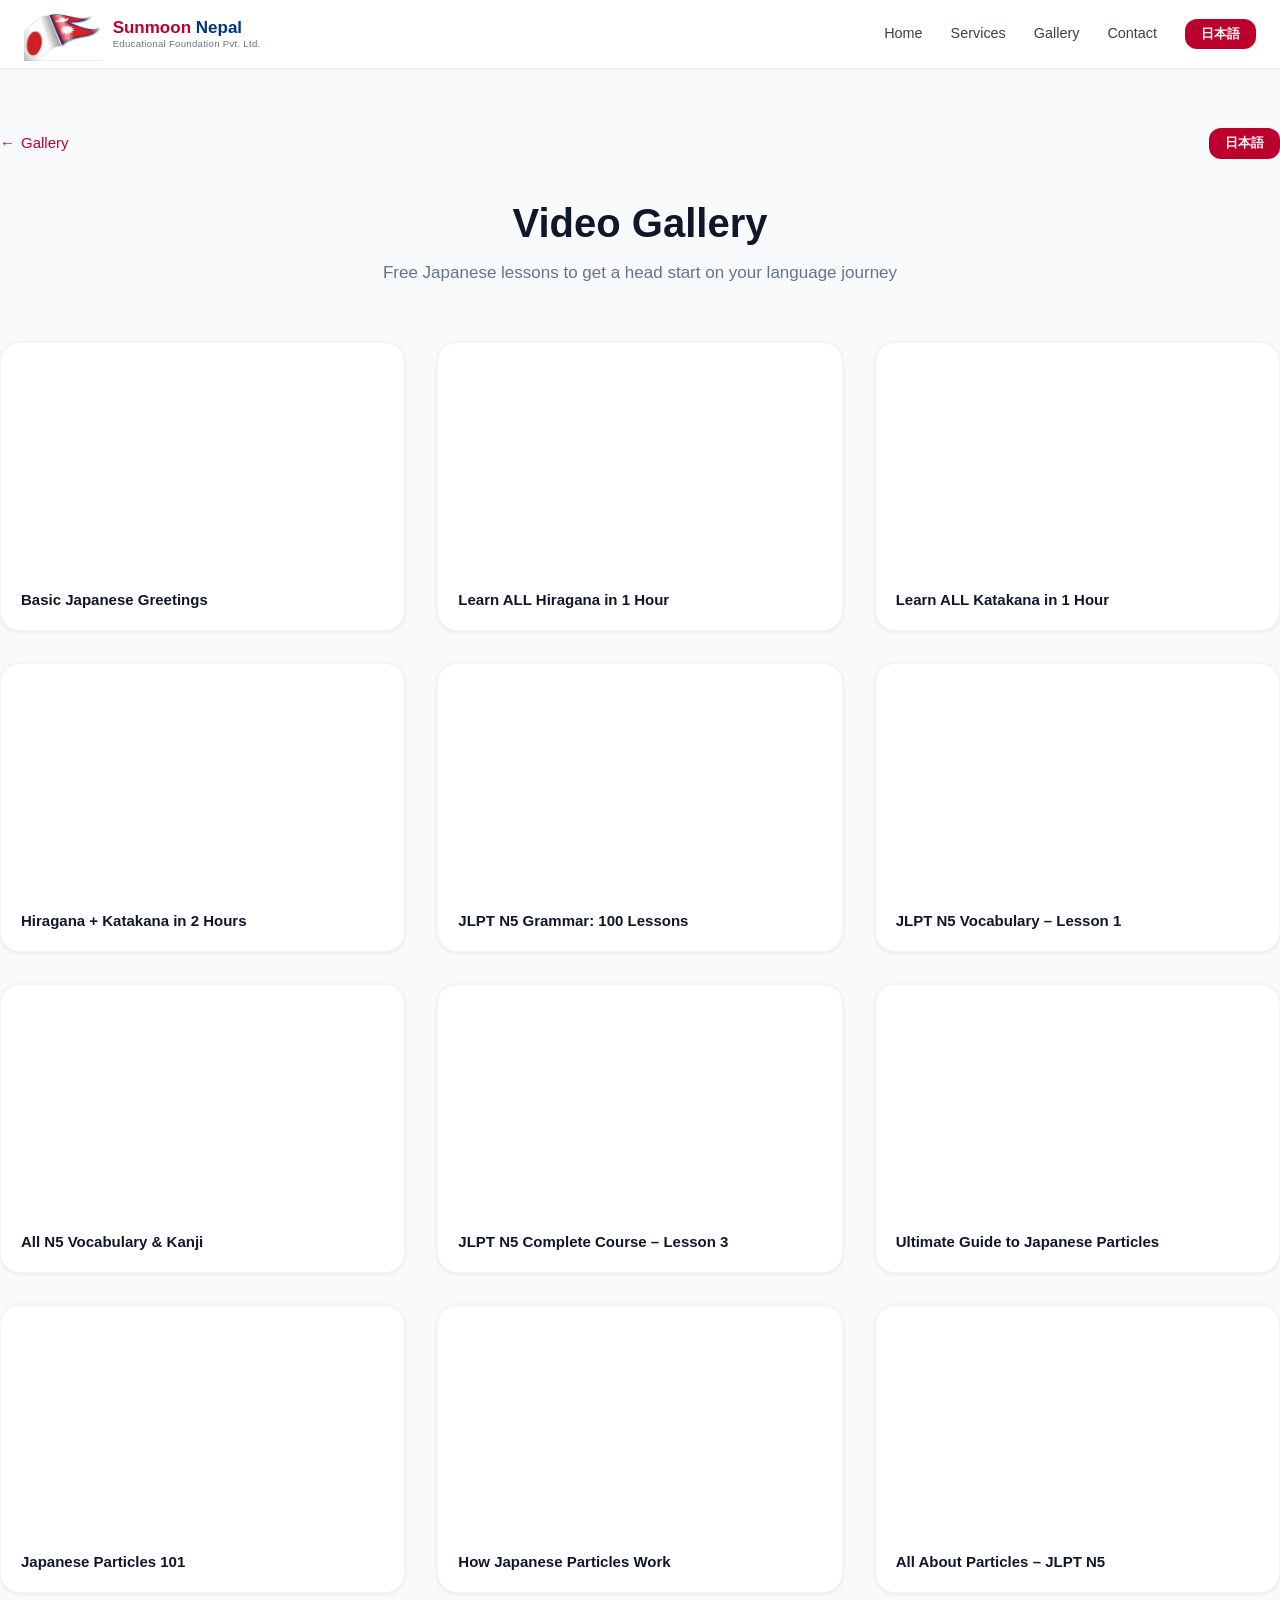
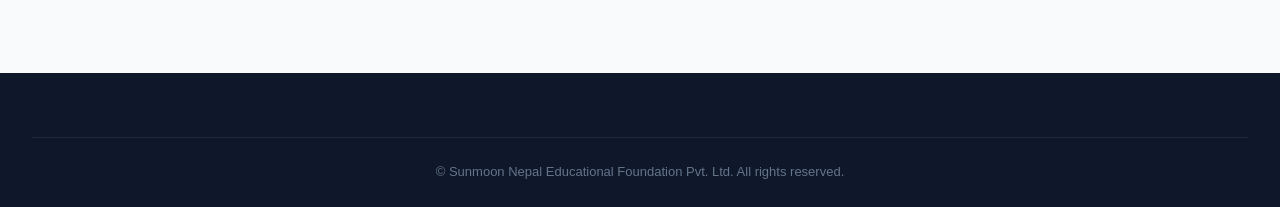
<file: full-gallery.html>
<!DOCTYPE html>
<html lang="en">
<head>
  <meta charset="UTF-8">
  <meta name="viewport" content="width=device-width, initial-scale=1.0">
  <link rel="icon" type="image/png" href="logo.png?v=<?= filemtime('logo.png') ?>">
  <title>Full Gallery – Sunmoon Nepal Educational Foundation Pvt. Ltd.</title>
  <link rel="stylesheet" href="css/style.css?v=<?= filemtime('css/style.css') ?>">
  <style>
    .gallery-page { min-height: 100vh; background: var(--bg-light); padding-top: 80px; }
    .gallery-page-inner { padding: 3rem 0 5rem; }
    .gallery-topbar {
      display: flex;
      justify-content: space-between;
      align-items: center;
      flex-wrap: wrap;
      gap: 1rem;
      margin-bottom: 2.5rem;
    }
    .back-link {
      display: inline-flex;
      align-items: center;
      gap: 0.375rem;
      color: var(--primary);
      text-decoration: none;
      font-size: 0.9375rem;
      font-weight: 500;
    }
    .back-link:hover { text-decoration: underline; }
    .full-gallery-grid {
      display: grid;
      grid-template-columns: 1fr;
      gap: 2rem;
    }
    @media (min-width: 640px)  { .full-gallery-grid { grid-template-columns: repeat(2, 1fr); } }
    @media (min-width: 1024px) { .full-gallery-grid { grid-template-columns: repeat(3, 1fr); } }
  </style>
</head>
<body>

  <!-- ===== NAVBAR (simplified for gallery page) ===== -->
  <nav id="navbar">
    <div class="nav-container">
      <a href="index.html#home" class="nav-logo">
        <img src="logo.png?v=<?= filemtime('logo.png') ?>" alt="Sunmoon Nepal Educational Foundation Pvt. Ltd." class="nav-logo-img">
        <div class="nav-brand">
          <span class="nav-brand-name"><span class="brand-sun">Sunmoon</span> <span class="brand-moon">Nepal</span></span>
          <span class="nav-brand-sub">Educational Foundation Pvt. Ltd.</span>
        </div>
      </a>
      <div class="nav-links">
        <a href="index.html#home" class="nav-link" data-key="nav.home">Home</a>
        <a href="index.html#services" class="nav-link" data-key="nav.services">Services</a>
        <a href="index.html#gallery" class="nav-link" data-key="nav.gallery">Gallery</a>
        <a href="index.html#contact" class="nav-link" data-key="nav.contact">Contact</a>
        <button class="lang-btn" id="langToggle" onclick="toggleLanguage()">日本語</button>
      </div>
      <div class="nav-mobile">
        <button class="lang-btn" id="langToggleMobile" onclick="toggleLanguage()">日本語</button>
        <button class="menu-btn" id="menuBtn" onclick="toggleMenu()" aria-label="Toggle menu">
          <span class="menu-icon" id="menuIcon">&#9776;</span>
        </button>
      </div>
    </div>
    <div class="mobile-menu" id="mobileMenu">
      <a href="index.html#home" class="mobile-link" data-key="nav.home" onclick="closeMenu()">Home</a>
      <a href="index.html#services" class="mobile-link" data-key="nav.services" onclick="closeMenu()">Services</a>
      <a href="index.html#gallery" class="mobile-link" data-key="nav.gallery" onclick="closeMenu()">Gallery</a>
      <a href="index.html#contact" class="mobile-link" data-key="nav.contact" onclick="closeMenu()">Contact</a>
    </div>
  </nav>

  <!-- ===== GALLERY PAGE ===== -->
  <div class="gallery-page">
    <div class="container gallery-page-inner">
      <div class="gallery-topbar">
        <a href="index.html#gallery" class="back-link">
          &#8592; <span data-key="nav.gallery">Gallery</span>
        </a>
        <button class="lang-btn" onclick="toggleLanguage()" id="langTogglePage">日本語</button>
      </div>

      <div class="section-header">
        <h2 data-key="gallery.title">Video Gallery</h2>
        <p data-key="gallery.subtitle">Learn from our educational content and success stories</p>
      </div>

      <div class="full-gallery-grid">

        <div class="video-card">
          <div class="video-wrapper">
            <iframe src="https://www.youtube.com/embed/6xlQ6g1yH64" title="Basic Japanese Greetings"
              allow="accelerometer; autoplay; clipboard-write; encrypted-media; gyroscope; picture-in-picture"
              allowfullscreen loading="lazy"></iframe>
          </div>
          <div class="video-info"><h3>Basic Japanese Greetings</h3></div>
        </div>

        <div class="video-card">
          <div class="video-wrapper">
            <iframe src="https://www.youtube.com/embed/6p9Il_j0zjc" title="Learn ALL Hiragana in 1 Hour"
              allow="accelerometer; autoplay; clipboard-write; encrypted-media; gyroscope; picture-in-picture"
              allowfullscreen loading="lazy"></iframe>
          </div>
          <div class="video-info"><h3>Learn ALL Hiragana in 1 Hour</h3></div>
        </div>

        <div class="video-card">
          <div class="video-wrapper">
            <iframe src="https://www.youtube.com/embed/s6DKRgtVLGA" title="Learn ALL Katakana in 1 Hour"
              allow="accelerometer; autoplay; clipboard-write; encrypted-media; gyroscope; picture-in-picture"
              allowfullscreen loading="lazy"></iframe>
          </div>
          <div class="video-info"><h3>Learn ALL Katakana in 1 Hour</h3></div>
        </div>

        <div class="video-card">
          <div class="video-wrapper">
            <iframe src="https://www.youtube.com/embed/_wZHqOghvSs" title="Learn All Kana: Hiragana + Katakana in 2 Hours"
              allow="accelerometer; autoplay; clipboard-write; encrypted-media; gyroscope; picture-in-picture"
              allowfullscreen loading="lazy"></iframe>
          </div>
          <div class="video-info"><h3>Hiragana + Katakana in 2 Hours</h3></div>
        </div>

        <div class="video-card">
          <div class="video-wrapper">
            <iframe src="https://www.youtube.com/embed/PCRwPK2ZLvQ" title="JLPT N5 Grammar – 100 Lessons for Beginners"
              allow="accelerometer; autoplay; clipboard-write; encrypted-media; gyroscope; picture-in-picture"
              allowfullscreen loading="lazy"></iframe>
          </div>
          <div class="video-info"><h3>JLPT N5 Grammar: 100 Lessons</h3></div>
        </div>

        <div class="video-card">
          <div class="video-wrapper">
            <iframe src="https://www.youtube.com/embed/sRJTzeXz05k" title="JLPT N5 Vocabulary Lesson 1"
              allow="accelerometer; autoplay; clipboard-write; encrypted-media; gyroscope; picture-in-picture"
              allowfullscreen loading="lazy"></iframe>
          </div>
          <div class="video-info"><h3>JLPT N5 Vocabulary – Lesson 1</h3></div>
        </div>

        <div class="video-card">
          <div class="video-wrapper">
            <iframe src="https://www.youtube.com/embed/B2M-XXdbFAs" title="All N5 Vocabulary and Kanji"
              allow="accelerometer; autoplay; clipboard-write; encrypted-media; gyroscope; picture-in-picture"
              allowfullscreen loading="lazy"></iframe>
          </div>
          <div class="video-info"><h3>All N5 Vocabulary &amp; Kanji</h3></div>
        </div>

        <div class="video-card">
          <div class="video-wrapper">
            <iframe src="https://www.youtube.com/embed/WnYOnkIOPgo" title="JLPT N5 Complete Course for Beginners – Lesson 3"
              allow="accelerometer; autoplay; clipboard-write; encrypted-media; gyroscope; picture-in-picture"
              allowfullscreen loading="lazy"></iframe>
          </div>
          <div class="video-info"><h3>JLPT N5 Complete Course – Lesson 3</h3></div>
        </div>

        <div class="video-card">
          <div class="video-wrapper">
            <iframe src="https://www.youtube.com/embed/i9yqJggtYzo" title="The Ultimate Guide to Japanese Particles"
              allow="accelerometer; autoplay; clipboard-write; encrypted-media; gyroscope; picture-in-picture"
              allowfullscreen loading="lazy"></iframe>
          </div>
          <div class="video-info"><h3>Ultimate Guide to Japanese Particles</h3></div>
        </div>

        <div class="video-card">
          <div class="video-wrapper">
            <iframe src="https://www.youtube.com/embed/sndn1HDFbaQ" title="Japanese Particles 101"
              allow="accelerometer; autoplay; clipboard-write; encrypted-media; gyroscope; picture-in-picture"
              allowfullscreen loading="lazy"></iframe>
          </div>
          <div class="video-info"><h3>Japanese Particles 101</h3></div>
        </div>

        <div class="video-card">
          <div class="video-wrapper">
            <iframe src="https://www.youtube.com/embed/x0D5DgJOzgY" title="How Japanese Particles Work"
              allow="accelerometer; autoplay; clipboard-write; encrypted-media; gyroscope; picture-in-picture"
              allowfullscreen loading="lazy"></iframe>
          </div>
          <div class="video-info"><h3>How Japanese Particles Work</h3></div>
        </div>

        <div class="video-card">
          <div class="video-wrapper">
            <iframe src="https://www.youtube.com/embed/dtWPtXfbS8o" title="All About Particles – JLPT N5 Guide"
              allow="accelerometer; autoplay; clipboard-write; encrypted-media; gyroscope; picture-in-picture"
              allowfullscreen loading="lazy"></iframe>
          </div>
          <div class="video-info"><h3>All About Particles – JLPT N5</h3></div>
        </div>

      </div>
    </div>
  </div>

  <!-- ===== FOOTER ===== -->
  <footer id="footer">
    <div class="container">
      <div class="footer-bottom">
        <p>© <span id="year"></span> Sunmoon Nepal Educational Foundation Pvt. Ltd. All rights reserved.</p>
      </div>
    </div>
  </footer>

  <script src="js/main.js?v=<?= filemtime('js/main.js') ?>"></script>
  <script>
    // sync the extra lang toggle button on this page
    document.getElementById('langTogglePage').addEventListener('click', function() {
      this.textContent = currentLang === 'en' ? '日本語' : 'English';
    });
  </script>
</body>
</html>
</file>
<file: css/style.css>
/* ===== RESET & BASE ===== */
*, *::before, *::after { box-sizing: border-box; margin: 0; padding: 0; }
html { scroll-behavior: smooth; }
body {
  font-family: 'Poppins', -apple-system, BlinkMacSystemFont, sans-serif;
  color: #0f172a;
  line-height: 1.6;
  background: #fff;
}
img { max-width: 100%; display: block; }

/* ===== VARIABLES ===== */
:root {
  --primary:        #BC002D;
  --primary-hover:  #9b0025;
  --primary-light:  #fff0f3;
  --secondary:      #003580;
  --secondary-light:#e8edf8;
  --accent:         #E8B84B;
  --text-dark:      #0f172a;
  --text-gray:      #64748b;
  --text-light:     #94a3b8;
  --bg-light:       #f8fafc;
  --bg-white:       #ffffff;
  --shadow-sm:      0 1px 4px rgba(0,0,0,.08);
  --shadow:         0 4px 16px rgba(0,0,0,.10);
  --shadow-lg:      0 12px 40px rgba(0,0,0,.13);
  --radius:         0.75rem;
  --radius-lg:      1.25rem;
}

/* ===== UTILITY ===== */
.container { max-width: 1280px; margin: 0 auto; padding: 0 1.5rem; }
@media (min-width: 1024px) { .container { padding: 0 2rem; } }

section:not(#home):not(.stats-bar) { padding: 5rem 0; }

.section-header { text-align: center; margin-bottom: 3.5rem; }
.section-header h2 {
  font-size: clamp(1.75rem, 4vw, 2.5rem);
  font-weight: 800;
  color: var(--text-dark);
  margin-bottom: 0.75rem;
  line-height: 1.2;
}
.section-header p { font-size: 1.0625rem; color: var(--text-gray); max-width: 520px; margin: 0 auto; }

.section-tag {
  display: inline-block;
  background: var(--primary-light);
  color: var(--primary);
  font-size: 0.75rem;
  font-weight: 700;
  letter-spacing: 0.08em;
  text-transform: uppercase;
  padding: 0.3rem 0.875rem;
  border-radius: 2rem;
  margin-bottom: 0.75rem;
}
.light-tag  { background: rgba(255,255,255,.15); color: #fff; }

.section-light { background: var(--bg-light); }
.section-white { background: var(--bg-white); }
.section-dark  { background: linear-gradient(135deg, #0f172a 0%, #003580 100%); }
.text-white    { color: #fff !important; }
.text-muted    { color: rgba(255,255,255,.65) !important; }

/* ===== SCROLL REVEAL ===== */
.reveal {
  opacity: 0;
  transform: translateY(28px);
  transition: opacity 0.6s ease, transform 0.6s ease;
}
.reveal.visible {
  opacity: 1;
  transform: translateY(0);
}

/* ===== BUTTONS ===== */
.btn-primary {
  display: inline-block;
  background: var(--primary);
  color: #fff;
  text-decoration: none;
  padding: 0.8rem 1.875rem;
  border-radius: var(--radius);
  font-size: 0.9375rem;
  font-weight: 600;
  border: none;
  cursor: pointer;
  transition: background 0.2s, transform 0.15s, box-shadow 0.2s;
  box-shadow: 0 4px 14px rgba(188,0,45,.3);
}
.btn-primary:hover { background: var(--primary-hover); transform: translateY(-2px); box-shadow: 0 6px 20px rgba(188,0,45,.35); }
.btn-primary:active { transform: translateY(0); }

.btn-secondary {
  display: inline-block;
  background: #fff;
  color: var(--primary);
  text-decoration: none;
  padding: 0.8rem 1.875rem;
  border-radius: var(--radius);
  font-size: 0.9375rem;
  font-weight: 600;
  border: none;
  cursor: pointer;
  transition: background 0.2s;
}
.btn-secondary:hover { background: #f3f4f6; }

.btn-hero-outline {
  display: inline-block;
  background: transparent;
  color: #fff;
  text-decoration: none;
  padding: 0.8rem 1.875rem;
  border-radius: var(--radius);
  font-size: 0.9375rem;
  font-weight: 600;
  border: 2px solid rgba(255,255,255,.7);
  transition: background 0.2s, border-color 0.2s;
}
.btn-hero-outline:hover { background: rgba(255,255,255,.12); border-color: #fff; }

.btn-outline {
  display: inline-block;
  background: transparent;
  color: var(--secondary);
  text-decoration: none;
  padding: 0.8rem 1.875rem;
  border-radius: var(--radius);
  font-size: 0.9375rem;
  font-weight: 600;
  border: 2px solid var(--secondary);
  transition: background 0.2s, color 0.2s;
}
.btn-outline:hover { background: var(--secondary); color: #fff; }

.btn-block { display: block; width: 100%; text-align: center; }

/* ===== NAVBAR ===== */
#navbar {
  position: fixed; top: 0; left: 0; right: 0;
  z-index: 1000;
  background: #fff;
  box-shadow: var(--shadow-sm);
  transition: box-shadow 0.3s;
}
.nav-container {
  max-width: 1280px; margin: 0 auto; padding: 0 1.5rem;
  display: flex; align-items: center; justify-content: space-between;
  height: 68px;
}
.nav-logo { display: flex; align-items: center; gap: 0.625rem; text-decoration: none; flex-shrink: 0; }
.nav-logo-img { height: 54px; width: auto; object-fit: contain; }
.nav-brand { display: flex; flex-direction: column; line-height: 1.2; }
.nav-brand-name { font-size: 1.0625rem; font-weight: 800; color: var(--text-dark); white-space: nowrap; }
.brand-sun  { color: var(--primary); }
.brand-moon { color: var(--secondary); }
.nav-brand-sub { font-size: 0.6rem; color: var(--text-gray); letter-spacing: 0.03em; white-space: nowrap; }

.nav-links { display: none; align-items: center; gap: 1.75rem; }
@media (min-width: 900px) { .nav-links { display: flex; } }

.nav-link { text-decoration: none; color: #374151; font-size: 0.9rem; font-weight: 500; transition: color 0.2s; }
.nav-link:hover, .nav-link.active { color: var(--primary); }

.lang-btn {
  background: var(--primary); color: #fff; border: none;
  border-radius: var(--radius); padding: 0.4rem 1rem;
  font-size: 0.8125rem; font-weight: 600; cursor: pointer;
  transition: background 0.2s; white-space: nowrap;
  font-family: inherit;
}
.lang-btn:hover { background: var(--primary-hover); }

.nav-mobile { display: flex; align-items: center; gap: 0.75rem; }
@media (min-width: 900px) { .nav-mobile { display: none; } }

.menu-btn { background: none; border: none; cursor: pointer; color: #374151; font-size: 1.5rem; line-height: 1; padding: 0.25rem; }

.mobile-menu { display: none; flex-direction: column; background: #fff; border-top: 1px solid #e5e7eb; }
.mobile-menu.open { display: flex; }
.mobile-link { display: block; padding: 0.8rem 1.5rem; text-decoration: none; color: #374151; font-size: 0.9375rem; border-bottom: 1px solid #f3f4f6; transition: background 0.15s, color 0.15s; }
.mobile-link:hover { background: var(--bg-light); color: var(--primary); }

@media (max-width: 480px) { .nav-brand-sub { display: none; } .nav-brand-name { font-size: 0.875rem; } }

/* ===== HERO ===== */
#home { height: 100vh; min-height: 600px; }
.hero-swiper { width: 100%; height: 100%; }
.slide-bg { width: 100%; height: 100%; background-size: cover; background-position: center; position: relative; }
.slide-overlay { position: absolute; inset: 0; background: linear-gradient(120deg, rgba(0,0,0,.7) 0%, rgba(0,40,100,.5) 100%); }
.slide-content { position: relative; height: 100%; display: flex; align-items: center; padding: 0 1.5rem; }
@media (min-width: 1024px) { .slide-content { padding: 0 2rem; } }
.slide-text { max-width: 720px; padding-top: 4rem; }

.hero-badge {
  display: inline-block;
  background: rgba(255,255,255,.15);
  backdrop-filter: blur(8px);
  color: #fff;
  font-size: 0.8125rem;
  font-weight: 600;
  padding: 0.4rem 1rem;
  border-radius: 2rem;
  border: 1px solid rgba(255,255,255,.25);
  margin-bottom: 1.25rem;
}
.slide-text h1 {
  font-size: clamp(2rem, 5.5vw, 3.75rem);
  font-weight: 800;
  color: #fff;
  line-height: 1.1;
  margin-bottom: 1.25rem;
  letter-spacing: -0.02em;
}
.slide-text p { font-size: clamp(0.95rem, 2vw, 1.125rem); color: rgba(255,255,255,.85); margin-bottom: 2rem; max-width: 560px; }

.hero-buttons { display: flex; gap: 1rem; flex-wrap: wrap; margin-bottom: 2.5rem; }

.hero-stats { display: flex; align-items: center; gap: 1rem; flex-wrap: wrap; }
.hero-stat { text-align: center; }
.hero-stat strong { display: block; font-size: 1.5rem; font-weight: 800; color: #fff; }
.hero-stat span   { font-size: 0.75rem; color: rgba(255,255,255,.75); font-weight: 500; }
.hero-stat-divider { width: 1px; height: 36px; background: rgba(255,255,255,.3); }

.swiper-button-next, .swiper-button-prev { color: #fff !important; }
.swiper-pagination-bullet-active { background: var(--primary) !important; }

/* ===== STATS BAR ===== */
.stats-bar { background: var(--secondary); padding: 2.5rem 0; }
.stats-grid { display: grid; grid-template-columns: repeat(2, 1fr); gap: 1.5rem; align-items: center; }
@media (min-width: 768px) { .stats-grid { grid-template-columns: repeat(7, 1fr); } }

.stat-item { text-align: center; }
.stat-number { display: block; font-size: clamp(1.75rem, 4vw, 2.5rem); font-weight: 800; color: #fff; line-height: 1; }
.stat-label  { display: block; font-size: 0.8125rem; color: rgba(255,255,255,.75); margin-top: 0.25rem; font-weight: 500; }
.stat-divider { width: 1px; height: 50px; background: rgba(255,255,255,.2); display: none; }
@media (min-width: 768px) { .stat-divider { display: block; } }

/* ===== ABOUT ===== */
.about-grid { display: grid; grid-template-columns: 1fr; gap: 3.5rem; align-items: center; }
@media (min-width: 960px) { .about-grid { grid-template-columns: 1fr 1fr; } }

.about-image { position: relative; border-radius: var(--radius-lg); overflow: visible; }
.about-image img { border-radius: var(--radius-lg); width: 100%; height: 420px; object-fit: cover; box-shadow: var(--shadow-lg); }
.about-badge {
  position: absolute; bottom: -1.25rem; right: -1.25rem;
  background: var(--primary); color: #fff;
  padding: 1rem 1.25rem; border-radius: var(--radius);
  text-align: center; box-shadow: var(--shadow);
}
.badge-num { display: block; font-size: 1.75rem; font-weight: 800; line-height: 1; }
.badge-txt { font-size: 0.7rem; font-weight: 600; line-height: 1.3; opacity: .9; }

.about-content { padding-bottom: 1.25rem; }
.about-content h2 { font-size: clamp(1.6rem, 3.5vw, 2.25rem); font-weight: 800; color: var(--text-dark); margin-bottom: 1rem; line-height: 1.2; }
.about-lead { font-size: 1.0625rem; color: var(--text-gray); margin-bottom: 1.5rem; line-height: 1.7; }

.about-features { list-style: none; display: flex; flex-direction: column; gap: 0.75rem; margin-bottom: 2rem; }
.about-features li { display: flex; align-items: flex-start; gap: 0.625rem; font-size: 0.9375rem; color: #374151; }
.about-features li svg { color: var(--primary); flex-shrink: 0; margin-top: 2px; }

.about-actions { display: flex; gap: 1rem; flex-wrap: wrap; }

/* ===== WHY CHOOSE US ===== */
.why-grid { display: grid; grid-template-columns: 1fr; gap: 1.5rem; }
@media (min-width: 640px)  { .why-grid { grid-template-columns: repeat(2, 1fr); } }
@media (min-width: 1024px) { .why-grid { grid-template-columns: repeat(3, 1fr); } }

.why-card {
  background: #fff; border-radius: var(--radius-lg); padding: 2rem;
  box-shadow: var(--shadow-sm); border: 1px solid #f1f5f9;
  transition: box-shadow 0.25s, transform 0.25s;
}
.why-card:hover { box-shadow: var(--shadow); transform: translateY(-4px); }
.why-icon {
  width: 60px; height: 60px;
  background: var(--primary-light); border-radius: 50%;
  display: flex; align-items: center; justify-content: center;
  color: var(--primary); margin-bottom: 1.25rem;
}
.why-card h3 { font-size: 1.0625rem; font-weight: 700; color: var(--text-dark); margin-bottom: 0.5rem; }
.why-card p  { font-size: 0.9rem; color: var(--text-gray); line-height: 1.65; }

/* ===== COURSES ===== */
.courses-grid { display: grid; grid-template-columns: 1fr; gap: 1.5rem; }
@media (min-width: 640px)  { .courses-grid { grid-template-columns: repeat(2, 1fr); } }
@media (min-width: 1100px) { .courses-grid { grid-template-columns: repeat(5, 1fr); } }

.course-card {
  background: #fff; border-radius: var(--radius-lg);
  padding: 1.75rem 1.5rem; box-shadow: var(--shadow-sm);
  border: 2px solid #f1f5f9; position: relative;
  transition: box-shadow 0.25s, transform 0.25s, border-color 0.25s;
  display: flex; flex-direction: column;
}
.course-card:hover { box-shadow: var(--shadow); transform: translateY(-5px); border-color: var(--primary); }
.course-card.featured { border-color: var(--primary); box-shadow: var(--shadow); }

.course-badge {
  position: absolute; top: -1px; right: 1.25rem;
  background: var(--accent); color: #7a5c00;
  font-size: 0.7rem; font-weight: 700;
  padding: 0.25rem 0.75rem; border-radius: 0 0 0.5rem 0.5rem;
}

.course-level {
  width: 52px; height: 52px; border-radius: 50%;
  display: flex; align-items: center; justify-content: center;
  font-size: 1rem; font-weight: 800; color: #fff;
  margin-bottom: 1rem;
}
.n5 { background: #6366f1; }
.n4 { background: #0ea5e9; }
.n3 { background: var(--primary); }
.n2 { background: #f97316; }
.n1 { background: #16a34a; }

.course-card h3 { font-size: 1.0625rem; font-weight: 700; color: var(--text-dark); margin-bottom: 0.25rem; }
.course-duration { font-size: 0.8125rem; color: var(--text-gray); display: flex; align-items: center; gap: 0.35rem; margin-bottom: 1rem; }
.course-features { list-style: none; margin-bottom: 1.5rem; flex: 1; }
.course-features li {
  font-size: 0.875rem; color: #374151; padding: 0.375rem 0;
  border-bottom: 1px solid #f1f5f9;
}
.course-features li::before { content: "✓ "; color: var(--primary); font-weight: 700; }

/* ===== HOW IT WORKS ===== */
.process-grid {
  display: grid;
  grid-template-columns: 1fr;
  gap: 2rem;
  align-items: center;
}
@media (min-width: 900px) {
  .process-grid { grid-template-columns: 1fr auto 1fr auto 1fr auto 1fr; gap: 0.5rem; }
}

.process-step { text-align: center; padding: 1rem; }
.step-num {
  font-size: 3rem; font-weight: 800;
  color: rgba(255,255,255,.12); line-height: 1;
  margin-bottom: 0.75rem;
}
.step-icon {
  width: 68px; height: 68px; border-radius: 50%;
  background: rgba(255,255,255,.1); border: 2px solid rgba(255,255,255,.2);
  display: flex; align-items: center; justify-content: center;
  color: #fff; margin: 0 auto 1.25rem;
}
.process-step h3 { font-size: 1.0625rem; font-weight: 700; color: #fff; margin-bottom: 0.5rem; }
.process-step p  { font-size: 0.875rem; color: rgba(255,255,255,.7); line-height: 1.6; }
.process-connector {
  display: none;
  width: 40px; height: 2px;
  background: rgba(255,255,255,.2); margin: auto;
}
@media (min-width: 900px) { .process-connector { display: block; } }

/* ===== SERVICES ===== */
.services-grid { display: grid; grid-template-columns: 1fr; gap: 1.5rem; }
@media (min-width: 640px)  { .services-grid { grid-template-columns: repeat(2, 1fr); } }
@media (min-width: 1024px) { .services-grid { grid-template-columns: repeat(4, 1fr); } }

.service-card {
  background: #fff; border-radius: var(--radius-lg); padding: 2rem;
  box-shadow: var(--shadow-sm); border: 1px solid #f1f5f9;
  transition: box-shadow 0.25s, transform 0.25s;
}
.service-card:hover { box-shadow: var(--shadow-lg); transform: translateY(-5px); }
.service-icon {
  width: 64px; height: 64px; border-radius: 50%;
  background: var(--primary-light); color: var(--primary);
  display: flex; align-items: center; justify-content: center;
  margin-bottom: 1.25rem;
}
.service-card h3 { font-size: 1.0625rem; font-weight: 700; color: var(--text-dark); margin-bottom: 0.5rem; }
.service-card p  { font-size: 0.9rem; color: var(--text-gray); line-height: 1.65; }

.section-action { text-align: center; margin-top: 2.5rem; }

/* ===== TESTIMONIALS ===== */
.testimonials-grid { display: grid; grid-template-columns: 1fr; gap: 1.5rem; }
@media (min-width: 768px)  { .testimonials-grid { grid-template-columns: repeat(3, 1fr); } }

.testimonial-card {
  background: var(--bg-light); border-radius: var(--radius-lg);
  padding: 2rem; border: 1px solid #e8edf4;
  transition: box-shadow 0.25s, transform 0.25s;
}
.testimonial-card:hover { box-shadow: var(--shadow); transform: translateY(-4px); }
.stars { color: var(--accent); font-size: 1.125rem; letter-spacing: 2px; margin-bottom: 1rem; }
.testimonial-card > p { font-size: 0.9375rem; color: #374151; line-height: 1.75; margin-bottom: 1.5rem; font-style: italic; }
.testimonial-author { display: flex; align-items: center; gap: 0.875rem; }
.author-avatar {
  width: 44px; height: 44px; border-radius: 50%;
  display: flex; align-items: center; justify-content: center;
  color: #fff; font-size: 1.125rem; font-weight: 700; flex-shrink: 0;
}
.testimonial-author strong { display: block; font-size: 0.9375rem; color: var(--text-dark); }
.testimonial-author span  { font-size: 0.8125rem; color: var(--text-gray); }

/* ===== GALLERY ===== */
.gallery-grid { display: grid; grid-template-columns: 1fr; gap: 2rem; }
@media (min-width: 768px)  { .gallery-grid { grid-template-columns: repeat(2, 1fr); } }
@media (min-width: 1024px) { .gallery-grid { grid-template-columns: repeat(3, 1fr); } }

.video-card { background: #fff; border-radius: var(--radius-lg); box-shadow: var(--shadow-sm); overflow: hidden; transition: box-shadow 0.25s, transform 0.25s; border: 1px solid #f1f5f9; }
.video-card:hover { box-shadow: var(--shadow); transform: translateY(-4px); }
.video-wrapper { position: relative; padding-bottom: 56.25%; height: 0; overflow: hidden; }
.video-wrapper iframe { position: absolute; top: 0; left: 0; width: 100%; height: 100%; border: 0; }
.video-info { padding: 1.125rem 1.25rem; }
.video-info h3 { font-size: 0.9375rem; font-weight: 600; color: var(--text-dark); }

/* ===== FAQ ===== */
.faq-list { max-width: 820px; margin: 0 auto; display: flex; flex-direction: column; gap: 0.75rem; }
.faq-item { background: #fff; border-radius: var(--radius); border: 1px solid #e2e8f0; overflow: hidden; }
.faq-q {
  width: 100%; text-align: left; background: none; border: none;
  padding: 1.25rem 1.5rem; cursor: pointer;
  display: flex; align-items: center; justify-content: space-between; gap: 1rem;
  font-size: 0.9375rem; font-weight: 600; color: var(--text-dark);
  font-family: inherit; transition: color 0.2s;
}
.faq-q:hover { color: var(--primary); }
.faq-q svg { flex-shrink: 0; transition: transform 0.3s; color: var(--text-gray); }
.faq-q.open svg { transform: rotate(180deg); color: var(--primary); }
.faq-a { max-height: 0; overflow: hidden; transition: max-height 0.35s ease; }
.faq-a.open { max-height: 300px; }
.faq-a p { padding: 0 1.5rem 1.25rem; font-size: 0.9375rem; color: var(--text-gray); line-height: 1.7; }

/* ===== CONTACT ===== */
.contact-grid { display: grid; grid-template-columns: 1fr; gap: 2.5rem; }
@media (min-width: 1024px) { .contact-grid { grid-template-columns: repeat(2, 1fr); } }

.form-card, .info-card {
  background: #fff; border-radius: var(--radius-lg);
  padding: 2rem; box-shadow: var(--shadow-sm); border: 1px solid #f1f5f9;
}
.form-card h3, .info-card h3 { font-size: 1.25rem; font-weight: 700; color: var(--text-dark); margin-bottom: 1.5rem; }

.form-group { margin-bottom: 1.25rem; }
.form-group label { display: block; font-size: 0.875rem; font-weight: 500; color: #374151; margin-bottom: 0.375rem; }
.form-group input,
.form-group textarea {
  display: block; width: 100%; padding: 0.65rem 0.875rem;
  border: 1.5px solid #e2e8f0; border-radius: var(--radius);
  font-size: 0.9375rem; color: var(--text-dark); background: #fff;
  transition: border-color 0.2s, box-shadow 0.2s; font-family: inherit;
}
.form-group input:focus,
.form-group textarea:focus {
  outline: none; border-color: var(--primary);
  box-shadow: 0 0 0 3px rgba(188,0,45,.12);
}
.form-group textarea { resize: vertical; min-height: 110px; }
.form-status { margin-top: 0.75rem; font-size: 0.9rem; padding: 0.5rem 0; min-height: 1.5rem; }
.form-status.success { color: #16a34a; }
.form-status.error   { color: #dc2626; }

.contact-right { display: flex; flex-direction: column; gap: 1.5rem; }
.map-wrapper { border-radius: var(--radius-lg); overflow: hidden; box-shadow: var(--shadow-sm); height: 240px; border: 1px solid #f1f5f9; }
.map-wrapper iframe { display: block; width: 100%; height: 100%; border: 0; }

.info-item { display: flex; align-items: center; gap: 0.75rem; color: #374151; font-size: 0.9375rem; margin-bottom: 0.875rem; }
.info-item svg { color: var(--primary); flex-shrink: 0; }
.info-item a:not(.whatsapp-btn):not(.facebook-btn) { color: var(--primary); text-decoration: none; }
.info-item a:not(.whatsapp-btn):not(.facebook-btn):hover { text-decoration: underline; }

.social-buttons { display: flex; gap: 0.75rem; flex-wrap: wrap; margin: 1rem 0; }

.whatsapp-btn {
  display: inline-flex; align-items: center; gap: 0.5rem;
  background: #25D366; color: #fff; text-decoration: none;
  padding: 0.5rem 1.125rem; border-radius: var(--radius);
  font-size: 0.875rem; font-weight: 600;
  transition: background 0.2s, transform 0.1s;
}
.whatsapp-btn:hover { background: #1ebe5d; transform: translateY(-1px); }
.whatsapp-btn svg { color: #fff; flex-shrink: 0; }

.facebook-btn {
  display: inline-flex; align-items: center; gap: 0.5rem;
  background: #1877F2; color: #fff; text-decoration: none;
  padding: 0.5rem 1.125rem; border-radius: var(--radius);
  font-size: 0.875rem; font-weight: 600;
  transition: background 0.2s, transform 0.1s;
}
.facebook-btn:hover { background: #0d65d9; transform: translateY(-1px); }
.facebook-btn svg { color: #fff; flex-shrink: 0; }

.info-hours { margin-top: 1.25rem; padding-top: 1.25rem; border-top: 1px solid #f1f5f9; }
.info-hours h4 { font-size: 0.9375rem; font-weight: 600; color: var(--text-dark); margin-bottom: 0.5rem; }
.info-hours ul { list-style: none; color: var(--text-gray); font-size: 0.875rem; line-height: 1.9; }

/* ===== FOOTER ===== */
#footer { background: #0f172a; padding: 4rem 0 0; color: #94a3b8; }

.footer-grid { display: grid; grid-template-columns: 1fr; gap: 2.5rem; margin-bottom: 3rem; }
@media (min-width: 640px)  { .footer-grid { grid-template-columns: repeat(2, 1fr); } }
@media (min-width: 1024px) { .footer-grid { grid-template-columns: 2fr 1fr 1fr 1.5fr; } }

.footer-brand p { font-size: 0.875rem; line-height: 1.75; margin-top: 0.875rem; color: #94a3b8; max-width: 280px; }
.footer-logo {
  height: 72px;
  width: auto;
  object-fit: contain;
  background: #fff;
  border-radius: 0.5rem;
  padding: 4px 8px;
}

.footer-social { display: flex; gap: 0.75rem; margin-top: 1.25rem; }
.footer-social a {
  width: 36px; height: 36px; border-radius: 50%;
  background: rgba(255,255,255,.08); color: #94a3b8;
  display: flex; align-items: center; justify-content: center;
  text-decoration: none; transition: background 0.2s, color 0.2s;
}
.footer-social a:hover { background: var(--primary); color: #fff; }

.footer-col h4 { color: #fff; font-size: 0.9375rem; font-weight: 700; margin-bottom: 1.125rem; }

.footer-links { list-style: none; display: flex; flex-direction: column; gap: 0.5rem; }
.footer-links a { color: #94a3b8; text-decoration: none; font-size: 0.875rem; transition: color 0.2s; }
.footer-links a:hover { color: #fff; }

.footer-contact { list-style: none; display: flex; flex-direction: column; gap: 0.75rem; }
.footer-contact li { display: flex; align-items: flex-start; gap: 0.5rem; font-size: 0.875rem; color: #94a3b8; }
.footer-contact svg { flex-shrink: 0; color: var(--primary); margin-top: 1px; }

.footer-bottom { border-top: 1px solid #1e293b; padding: 1.5rem 0; text-align: center; font-size: 0.8125rem; color: #64748b; }

/* ===== FLOATING WHATSAPP ===== */
.float-whatsapp {
  position: fixed; bottom: 1.75rem; right: 1.75rem; z-index: 999;
  width: 58px; height: 58px; border-radius: 50%;
  background: #25D366; color: #fff;
  display: flex; align-items: center; justify-content: center;
  text-decoration: none; box-shadow: 0 6px 24px rgba(37,211,102,.4);
  transition: transform 0.2s, box-shadow 0.2s;
  animation: pulse-green 2.5s infinite;
}
.float-whatsapp:hover { transform: scale(1.1); box-shadow: 0 8px 30px rgba(37,211,102,.5); animation: none; }

@keyframes pulse-green {
  0%   { box-shadow: 0 0 0 0 rgba(37,211,102,.5); }
  70%  { box-shadow: 0 0 0 14px rgba(37,211,102,0); }
  100% { box-shadow: 0 0 0 0 rgba(37,211,102,0); }
}

/* ===== DISABLED BUTTON ===== */
button:disabled { opacity: 0.6; cursor: not-allowed; }
</file>
